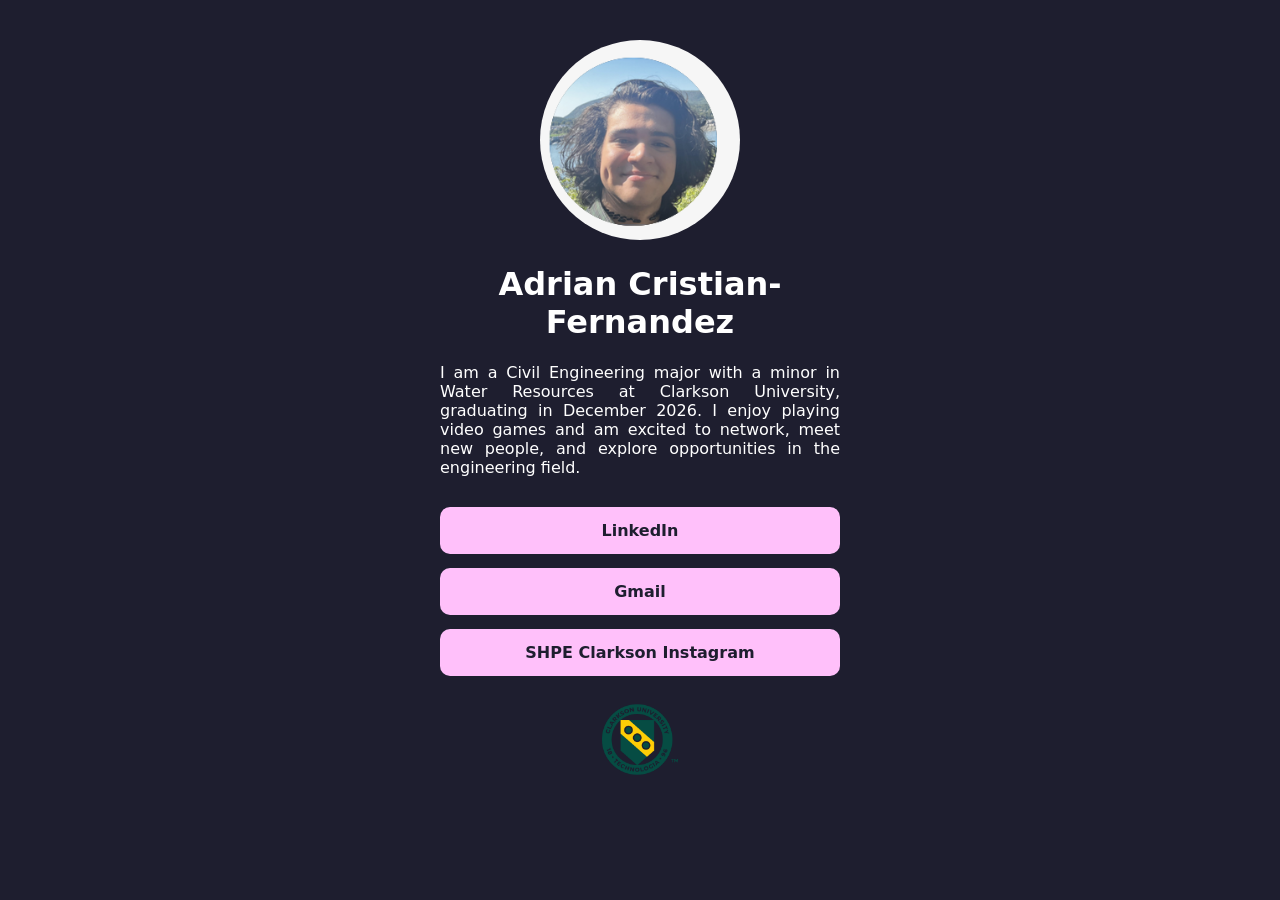
<file: index.html>
<!DOCTYPE html>
<html lang="en">
<head>
  <meta charset="UTF-8">
  <meta name="viewport" content="width=device-width, initial-scale=1">
  <title> Adrian's Linktree</title>
  <link rel="stylesheet" href="second.css">
</head>
<body>
  <main class="container">
    <img class="avatar" src="Handshake - Adrian Cristian-Fernandez.PNG" alt="My photo">
    
    <h1>Adrian Cristian-Fernandez</h1>
    
    <p class="bio">I am a Civil Engineering major with a minor in Water Resources at Clarkson University, graduating in December 2026. I enjoy playing video games and am excited to network, meet new people, and explore opportunities in the engineering field.</p>

    <a class="link" href="https://www.linkedin.com/in/adrian-cristian-fernandez-904a16241"> LinkedIn </a>
    <a class="link" href="mailto:adrianoso.cf@gmail.com/">Gmail</a>
    <a class="link" href="https://www.instagram.com/cu_shpe/"> SHPE Clarkson Instagram</a>
    
    <img class="logo" src="Clarkson Logo.png" alt="Clarkson University" >
  
</main>
</body>
</html>
</file>
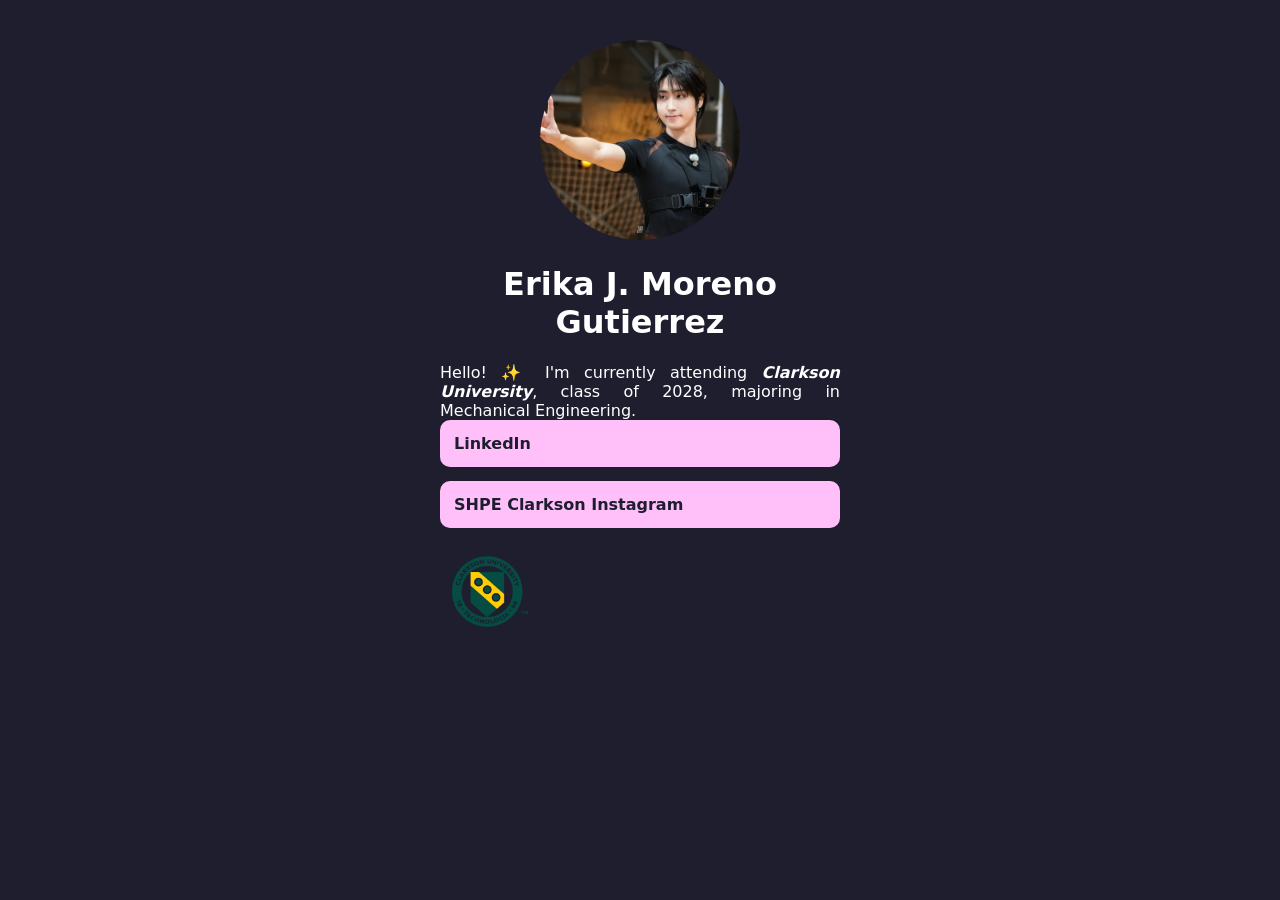
<file: Erika/index.html>
<!DOCTYPE html>
<html lang="en">
<head>
  <meta charset="UTF-8">
  <meta name="viewport" content="width=device-width, initial-scale=1">
  <title> Erika's Linktree</title>
  <link rel="stylesheet" href="second.css">
</head>
<body>
  <main class="container">
    <img class="avatar" src="FANS_1789655873943_6 - Erika Moreno.jpeg" alt="My photo">
    
    <h1>Erika J. Moreno Gutierrez</h1>
    
    <p class="bio"> Hello! ✨️ I'm currently attending <strong><em>Clarkson University</em></strong>, 
      class of 2028, majoring in Mechanical Engineering.

    <a class="link" href="https://linkedin.com/in/erika-moreno-99698b281"> LinkedIn </a>
    <a class="link" href="https://www.instagram.com/cu_shpe/"> SHPE Clarkson Instagram</a>
    
    <img class="logo" src="Clarkson Logo.png" alt="Clarkson University" >
  
</main>
</body>
</html>
</file>
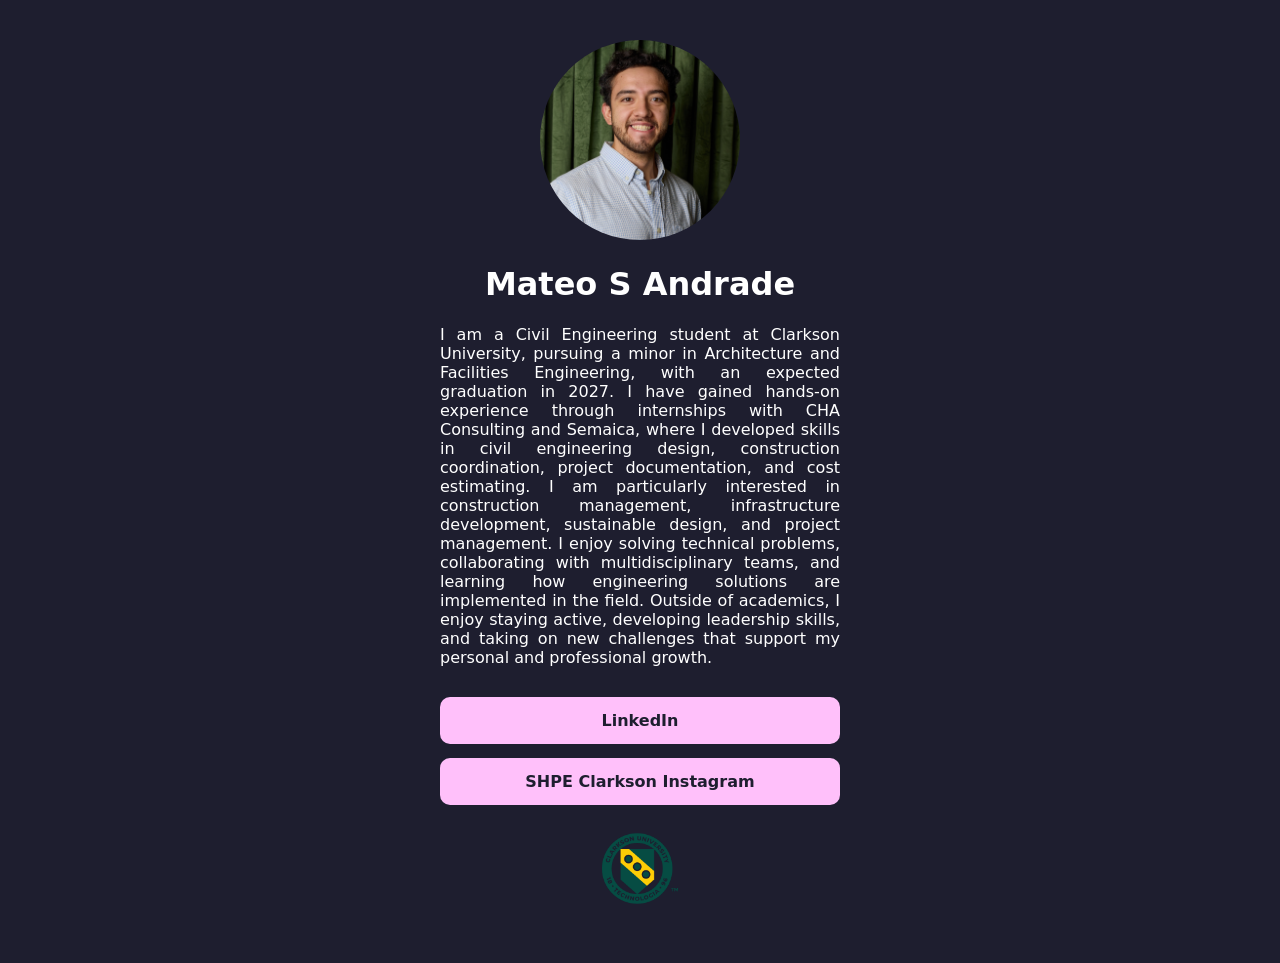
<file: Mateo Andrade/index.html>
<!DOCTYPE html>
<html lang="en">
<head>
  <meta charset="UTF-8">
  <meta name="viewport" content="width=device-width, initial-scale=1">
  <title> Yohansel Linktree</title>
  <link rel="stylesheet" href="second.css">
</head>
<body>
  <main class="container">
    <img class="avatar" src="Andrade_Mateo_929--2112 (1) - Mateo Andrade Felix.jpg" alt="My photo">
    
    <h1>Mateo S Andrade</h1>
    
    <p class="bio"> I am a Civil Engineering student at Clarkson University, pursuing a minor in 
      Architecture and Facilities Engineering, with an expected graduation in 2027. 
      I have gained hands-on experience through internships with CHA Consulting and Semaica, 
      where I developed skills in civil engineering design, construction coordination, project documentation, 
      and cost estimating. I am particularly interested in construction management, infrastructure
       development, sustainable design, and project management. I enjoy solving technical problems, 
       collaborating with multidisciplinary teams, and learning how engineering solutions are
        implemented in the field. Outside of academics, I enjoy staying active, developing 
        leadership skills, and taking on new challenges that support my personal and professional 
        growth.  
      </p>

    <a class="link" href="https://linkedin.com/in/mateo-andrade-a0b9ab349"> LinkedIn </a>
    <a class="link" href="https://www.instagram.com/cu_shpe/"> SHPE Clarkson Instagram</a>
    
    <img class="logo" src="Clarkson Logo.png" alt="Clarkson University" >
  
</main>
</body>
</html>
</file>
<file: second.css>
body {
  margin: 0;
  min-height: 100vh;
  background: #1e1e2f;
  font-family: system-ui, sans-serif;
  color: white;
  display: flex;
  justify-content: center;
}

.container {
  width: 100%;
  max-width: 400px;
  padding: 40px 20px;
  text-align: center;
}

.avatar {
  width: 200px;
  height: 200px;
  border-radius: 50%;
  object-fit: cover;
}

.logo {
  width: 100px;
  height: 100px;
  border-radius: 50%;
  object-fit: scale-down;
}

.bio {
  opacity: 1.0;
  margin-bottom: 30px;
  text-align: justify;
  text-justify: inter-word;
}

.link {
  display: block;
  padding: 14px;
  margin-bottom: 14px;
  background: rgb(255, 192, 250);
  color: #1e1e2f;
  text-decoration: none;
  font-weight: 600;
  border-radius: 10px;
  transition: transform 0.2s;
}

.link:hover {
  transform: scale(1.03);
}
</file>
<file: Erika/second.css>
body {
  margin: 0;
  min-height: 100vh;
  background: #1e1e2f;
  font-family: system-ui, sans-serif;
  color: white;
  display: flex;
  justify-content: center;
}

.container {
  width: 100%;
  max-width: 400px;
  padding: 40px 20px;
  text-align: center;
}

.avatar {
  width: 200px;
  height: 200px;
  border-radius: 50%;
  object-fit: cover;
}

.logo {
  width: 100px;
  height: 100px;
  border-radius: 50%;
  object-fit: scale-down;
}

.bio {
  opacity: 1.0;
  margin-bottom: 30px;
  text-align: justify;
  text-justify: inter-word;
}

.link {
  display: block;
  padding: 14px;
  margin-bottom: 14px;
  background: rgb(255, 192, 250);
  color: #1e1e2f;
  text-decoration: none;
  font-weight: 600;
  border-radius: 10px;
  transition: transform 0.2s;
}

.link:hover {
  transform: scale(1.03);
}
</file>
<file: Mateo Andrade/second.css>
body {
  margin: 0;
  min-height: 100vh;
  background: #1e1e2f;
  font-family: system-ui, sans-serif;
  color: white;
  display: flex;
  justify-content: center;
}

.container {
  width: 100%;
  max-width: 400px;
  padding: 40px 20px;
  text-align: center;
}

.avatar {
  width: 200px;
  height: 200px;
  border-radius: 50%;
  object-fit: cover;
}

.logo {
  width: 100px;
  height: 100px;
  border-radius: 50%;
  object-fit: scale-down;
}

.bio {
  opacity: 1.0;
  margin-bottom: 30px;
  text-align: justify;
  text-justify: inter-word;
}

.link {
  display: block;
  padding: 14px;
  margin-bottom: 14px;
  background: rgb(255, 192, 250);
  color: #1e1e2f;
  text-decoration: none;
  font-weight: 600;
  border-radius: 10px;
  transition: transform 0.2s;
}

.link:hover {
  transform: scale(1.03);
}
</file>
